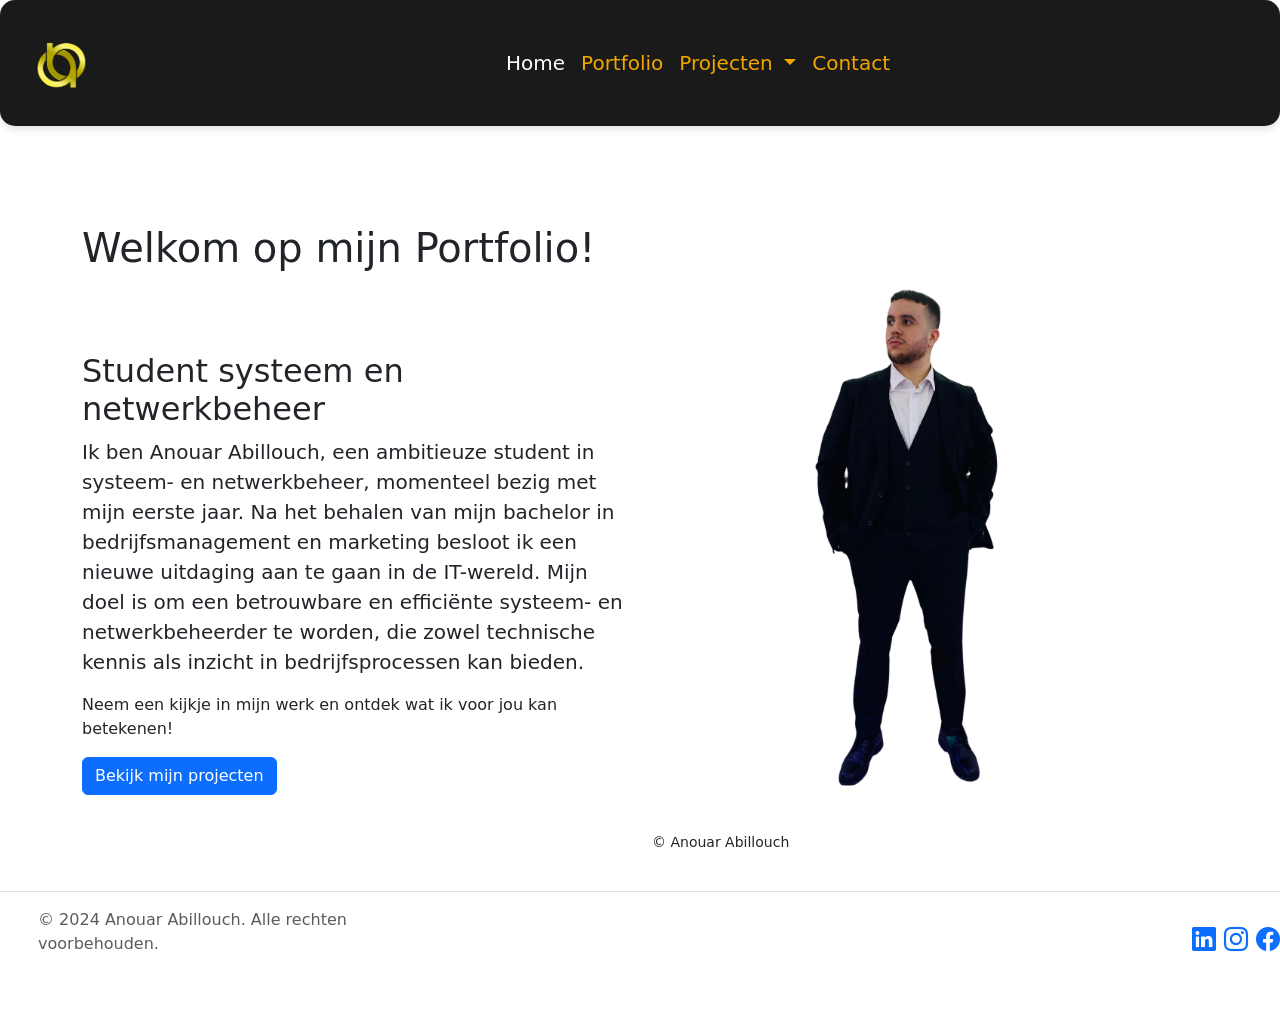
<file: index.html>
<!DOCTYPE html>
<html lang="nl-be">
  <head>
    <meta charset="UTF-8" />
    <meta name="viewport" content="width=device-width, initial-scale=1.0" />
    <title>Home</title>
    <link
      href="https://cdn.jsdelivr.net/npm/bootstrap@5.3.3/dist/css/bootstrap.min.css"
      rel="stylesheet"
    />
    <link
      href="https://fonts.googleapis.com/css2?family=Open+Sans:ital,wght@0,300..800&display=swap"
      rel="stylesheet"
    />
    <link
      rel="stylesheet"
      href="https://cdn.jsdelivr.net/npm/bootstrap-icons@1.11.3/font/bootstrap-icons.min.css"
    />
    <script src="https://cdn.jsdelivr.net/npm/bootstrap@5.3.3/dist/js/bootstrap.bundle.min.js"></script>
    <link rel="stylesheet" href="CSS/style.css" />
  </head>
  <body>
    <nav class="navbar navbar-expand-lg">
      <div class="container-fluid d-flex justify-content-center">
        <a class="navbar-brand" href="./index.html">
          <img
            src="Assets/Images/nieuwere logo.svg"
            alt="logo"
            width="100"
            height="100"
          />
        </a>
        <button
          class="navbar-toggler"
          type="button"
          data-bs-toggle="collapse"
          data-bs-target="#navbarSupportedContent"
          aria-controls="navbarSupportedContent"
          aria-expanded="false"
          aria-label="Toggle navigation"
        >
          <span class="navbar-toggler-icon"></span>
        </button>

        <div
          class="collapse navbar-collapse justify-content-center"
          id="navbarSupportedContent"
        >
          <ul class="navbar-nav mb-2 mb-lg-0">
            <li class="nav-item">
              <a class="nav-link active" aria-current="page" href="./index.html"
                >Home</a
              >
            </li>
            <li class="nav-item">
              <a class="nav-link" href="./Html/portfolio.html">Portfolio</a>
            </li>
            <li class="nav-item dropdown">
              <a
                class="nav-link dropdown-toggle"
                href="#"
                role="button"
                data-bs-toggle="dropdown"
                aria-expanded="false"
              >
                Projecten
              </a>
              <ul class="dropdown-menu">
                <li>
                  <a class="dropdown-item" href="./Html/projecten.html"
                    >Alle projecten</a
                  >
                </li>
                <li><hr class="dropdown-divider" /></li>
                <li>
                  <a class="dropdown-item" href="./Html/project/project1.html"
                    >Project 1</a
                  >
                </li>
                <li>
                  <a class="dropdown-item" href="./Html/project/project2.html"
                    >Project 2</a
                  >
                </li>
                <li><a class="dropdown-item" href="#">Project 3</a></li>
                <li><a class="dropdown-item" href="#">Project 4</a></li>
                <li><a class="dropdown-item" href="#">Project 5</a></li>
                <li><a class="dropdown-item" href="#">Project 6</a></li>
              </ul>
            </li>
            <li class="nav-item">
              <a class="nav-link" href="./Html/contact.html">Contact</a>
            </li>
          </ul>
        </div>
      </div>
    </nav>

    <header class="container my-2">
      <h1>Welkom op mijn Portfolio!</h1>
    </header>

    <main class="container">
      <section id="portfoliointro" class="row align-items-center">
        <article class="col-12 col-md-6">
          <h2>Student systeem en netwerkbeheer</h2>
          <p class="lead">
            Ik ben Anouar Abillouch, een ambitieuze student in systeem- en
            netwerkbeheer, momenteel bezig met mijn eerste jaar. Na het behalen
            van mijn bachelor in bedrijfsmanagement en marketing besloot ik een
            nieuwe uitdaging aan te gaan in de IT-wereld. Mijn doel is om een
            betrouwbare en efficiënte systeem- en netwerkbeheerder te worden,
            die zowel technische kennis als inzicht in bedrijfsprocessen kan
            bieden.
          </p>
          <p>
            Neem een kijkje in mijn werk en ontdek wat ik voor jou kan
            betekenen!
          </p>
          <a href="/Html/projecten.html" class="btn btn-primary"
            >Bekijk mijn projecten</a
          >
        </article>

        <article class="col-12 col-md-6">
          <figure>
            <img
              src="Assets/Images/anouar foto.svg"
              alt="Foto van Anouar Abillouch"
              class="img-fluid"
              title="Foto van Anouar Abillouch"
            />
            <figcaption class="h6 small mt-2">
              &copy; Anouar Abillouch
            </figcaption>
          </figure>
        </article>
      </section>
    </main>

    <footer
      class="d-flex flex-wrap justify-content-between align-items-center py-3 my-4 border-top footer-custom"
    >
      <div class="col-md-4 d-flex align-items-center">
        <a
          href="/"
          class="mb-3 me-2 mb-md-0 text-muted text-decoration-none lh-1"
        >
          <svg class="bi" width="30" height="24">
            <use href="#bootstrap"></use>
          </svg>
        </a>
        <span class="text-muted"
          ><p>© 2024 Anouar Abillouch. Alle rechten voorbehouden.</p></span
        >
      </div>

      <ul class="nav col-md-4 justify-content-end list-unstyled d-flex">
        <li class="list-inline-item">
          <a href="https://www.linkedin.com/feed/" target="_blank">
            <i class="bi bi-linkedin fs-4"></i>
          </a>
        </li>

        <li class="list-inline-item">
          <a href="https://www.instagram.com" target="_blank">
            <i class="bi bi-instagram fs-4"></i>
          </a>
        </li>

        <li class="list-inline-item">
          <a href="https://www.facebook.com" target="_blank">
            <i class="bi bi-facebook fs-4"></i>
          </a>
        </li>
      </ul>
    </footer>
  </body>
</html>
</file>
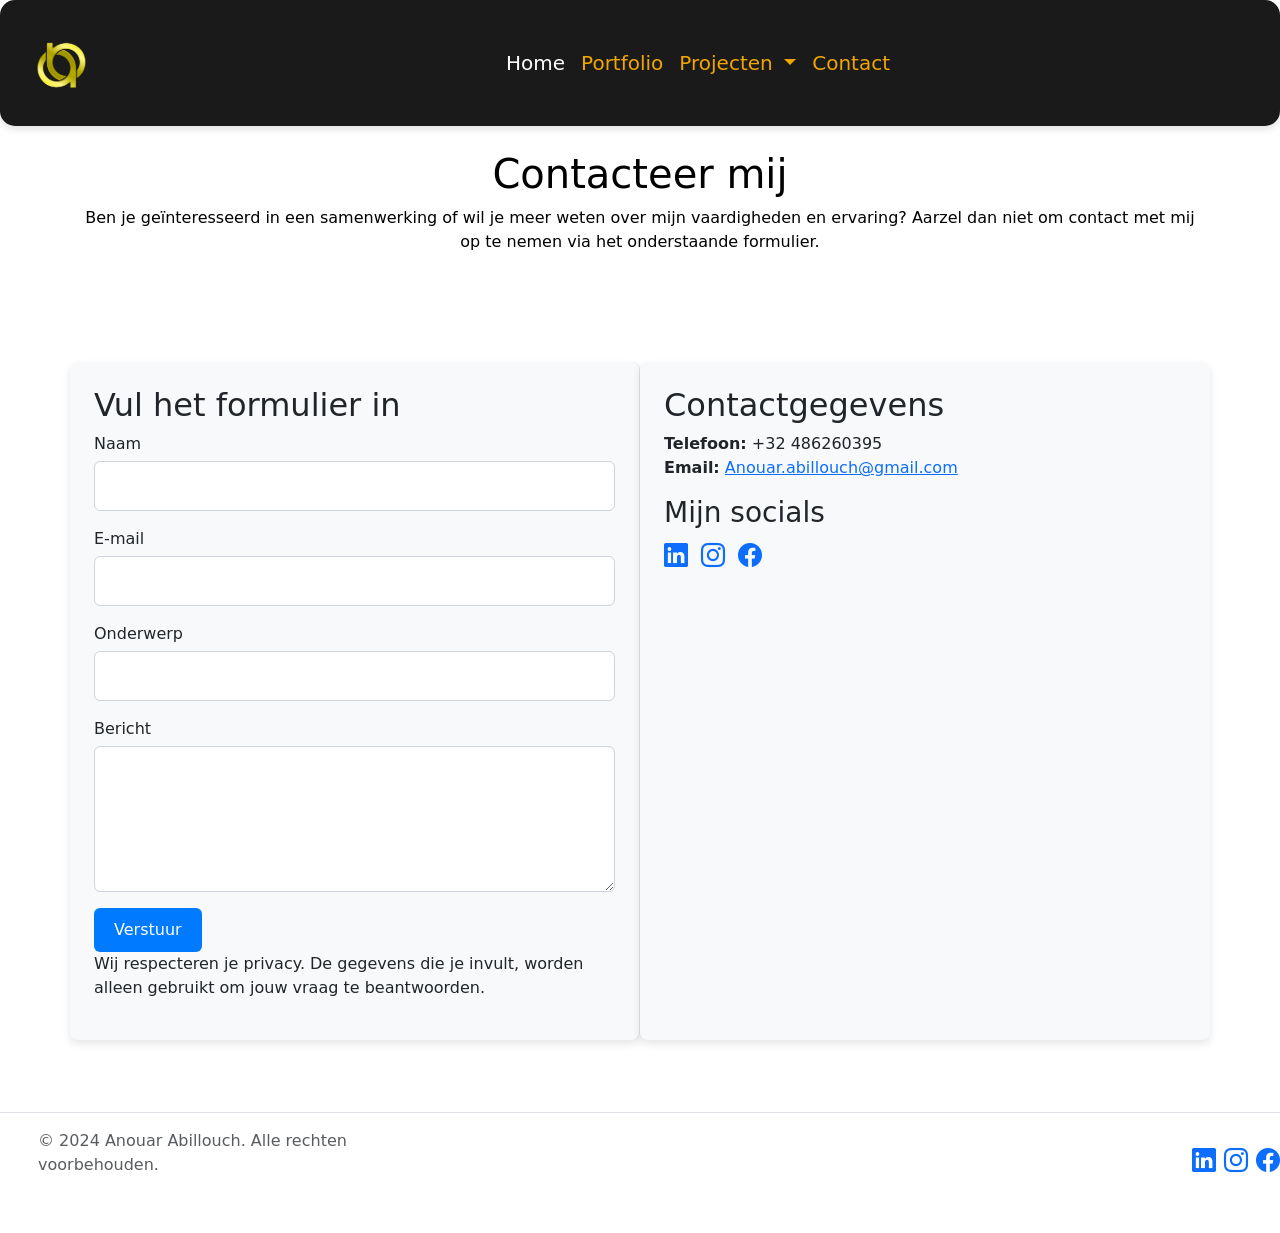
<file: contact.html>
<!DOCTYPE html>
<html lang="nl-be">
  <head>
    <meta charset="UTF-8" />
    <meta name="viewport" content="width=device-width, initial-scale=1.0" />
    <title>contact</title>
    <link
      href="https://cdn.jsdelivr.net/npm/bootstrap@5.3.3/dist/css/bootstrap.min.css"
      rel="stylesheet"
    />
    <link
      href="https://fonts.googleapis.com/css2?family=Open+Sans:ital,wght@0,300..800&display=swap"
      rel="stylesheet"
    />
    <link
      rel="stylesheet"
      href="https://cdn.jsdelivr.net/npm/bootstrap-icons@1.11.3/font/bootstrap-icons.min.css"
    />
    <script src="https://cdn.jsdelivr.net/npm/bootstrap@5.3.3/dist/js/bootstrap.bundle.min.js"></script>
    <link rel="stylesheet" href="/CSS/contact.css" />
  </head>
  <body>
    <nav class="navbar navbar-expand-lg">
      <div class="container-fluid d-flex justify-content-center">
        <a class="navbar-brand" href="/index.html">
          <img
            src="/Assets/Images/nieuwere logo.svg"
            alt="logo"
            width="100"
            height="100"
          />
        </a>
        <button
          class="navbar-toggler"
          type="button"
          data-bs-toggle="collapse"
          data-bs-target="#navbarSupportedContent"
          aria-controls="navbarSupportedContent"
          aria-expanded="false"
          aria-label="Toggle navigation"
        >
          <span class="navbar-toggler-icon"></span>
        </button>

        <div
          class="collapse navbar-collapse justify-content-center"
          id="navbarSupportedContent"
        >
          <ul class="navbar-nav mb-2 mb-lg-0">
            <li class="nav-item">
              <a class="nav-link active" aria-current="page" href="/index.html"
                >Home</a
              >
            </li>
            <li class="nav-item">
              <a class="nav-link" href="/Html/portfolio.html">Portfolio</a>
            </li>
            <li class="nav-item dropdown">
              <a
                class="nav-link dropdown-toggle"
                href="#"
                role="button"
                data-bs-toggle="dropdown"
                aria-expanded="false"
              >
                Projecten
              </a>
              <ul class="dropdown-menu">
                <li>
                  <a class="dropdown-item" href="/Html/projecten.html"
                    >Alle projecten</a
                  >
                </li>
                <li><hr class="dropdown-divider" /></li>
                <li>
                  <a class="dropdown-item" href="/Html/project/project1.html"
                    >Project 1</a
                  >
                </li>
                <li>
                  <a class="dropdown-item" href="/Html/project/project2.html"
                    >Project 2</a
                  >
                </li>
                <li><a class="dropdown-item" href="#">Project 3</a></li>
                <li><a class="dropdown-item" href="#">Project 4</a></li>
                <li><a class="dropdown-item" href="#">Project 5</a></li>
                <li><a class="dropdown-item" href="#">Project 6</a></li>
              </ul>
            </li>
            <li class="nav-item">
              <a class="nav-link" href="contact.html">Contact</a>
            </li>
          </ul>
        </div>
      </div>
    </nav>

    <!-- Header -->
    <header class="bg-white text-black py-4">
      <div class="container text-center">
        <h1>Contacteer mij</h1>
        <p>
          Ben je geïnteresseerd in een samenwerking of wil je meer weten over
          mijn vaardigheden en ervaring? Aarzel dan niet om contact met mij op
          te nemen via het onderstaande formulier.
        </p>
      </div>
    </header>

    <!-- Main content -->
    <main class="container py-5">
      <div class="row">
        <!-- Linkerkant: Invulformulier -->
        <div class="col-md-6 p-4 border-end">
          <h2>Vul het formulier in</h2>

          <form action="#" method="post">
            <div class="mb-3">
              <label for="name" class="form-label">Naam</label>
              <input
                type="text"
                class="form-control"
                id="name"
                name="name"
                required
              />
            </div>

            <div class="mb-3">
              <label for="email" class="form-label">E-mail</label>
              <input
                type="email"
                class="form-control"
                id="email"
                name="email"
                required
              />
            </div>

            <div class="mb-3">
              <label for="subject" class="form-label">Onderwerp</label>
              <input
                type="text"
                class="form-control"
                id="subject"
                name="subject"
                required
              />
            </div>

            <div class="mb-3">
              <label for="message" class="form-label">Bericht</label>
              <textarea
                class="form-control"
                id="message"
                name="message"
                rows="5"
                required
              ></textarea>
            </div>

            <button type="submit" class="btn btn-primary">Verstuur</button>
          </form>
          <p>
            Wij respecteren je privacy. De gegevens die je invult, worden alleen
            gebruikt om jouw vraag te beantwoorden.
          </p>
        </div>

        <aside class="col-md-6 p-4">
          <h2>Contactgegevens</h2>
          <p>
            <strong>Telefoon:</strong> +32 486260395<br />
            <strong>Email:</strong>
            <a href="mailto:jouwemail@voorbeeld.com"
              >Anouar.abillouch@gmail.com</a
            >
          </p>
          <h3>Mijn socials</h3>
          <ul class="list-inline">
            <li class="list-inline-item">
              <a href="https://www.linkedin.com/feed/" target="_blank">
                <i class="bi bi-linkedin fs-4"></i>
              </a>
            </li>

            <li class="list-inline-item">
              <a href="https://www.instagram.com" target="_blank">
                <i class="bi bi-instagram fs-4"></i>
              </a>
            </li>
            <li class="list-inline-item">
              <a href="https://www.facebook.com" target="_blank">
                <i class="bi bi-facebook fs-4"></i>
              </a>
            </li>
          </ul>
        </aside>
      </div>
    </main>

    <footer
      class="d-flex flex-wrap justify-content-between align-items-center py-3 my-4 border-top footer-custom"
    >
      <div class="col-md-4 d-flex align-items-center">
        <a
          href="/"
          class="mb-3 me-2 mb-md-0 text-muted text-decoration-none lh-1"
        >
          <svg class="bi" width="30" height="24">
            <!-- Corrected use of the Bootstrap icon -->
            <use href="#bootstrap"></use>
          </svg>
        </a>
        <span class="text-muted"
          ><p>© 2024 Anouar Abillouch. Alle rechten voorbehouden.</p></span
        >
      </div>

      <ul class="nav col-md-4 justify-content-end list-unstyled d-flex">
        <li class="list-inline-item">
          <a href="https://www.linkedin.com/feed/" target="_blank">
            <i class="bi bi-linkedin fs-4"></i>
          </a>
        </li>

        <li class="list-inline-item">
          <a href="https://www.instagram.com" target="_blank">
            <i class="bi bi-instagram fs-4"></i>
          </a>
        </li>

        <li class="list-inline-item">
          <a href="https://www.facebook.com" target="_blank">
            <i class="bi bi-facebook fs-4"></i>
          </a>
        </li>
      </ul>
    </footer>
  </body>
</html>
</file>
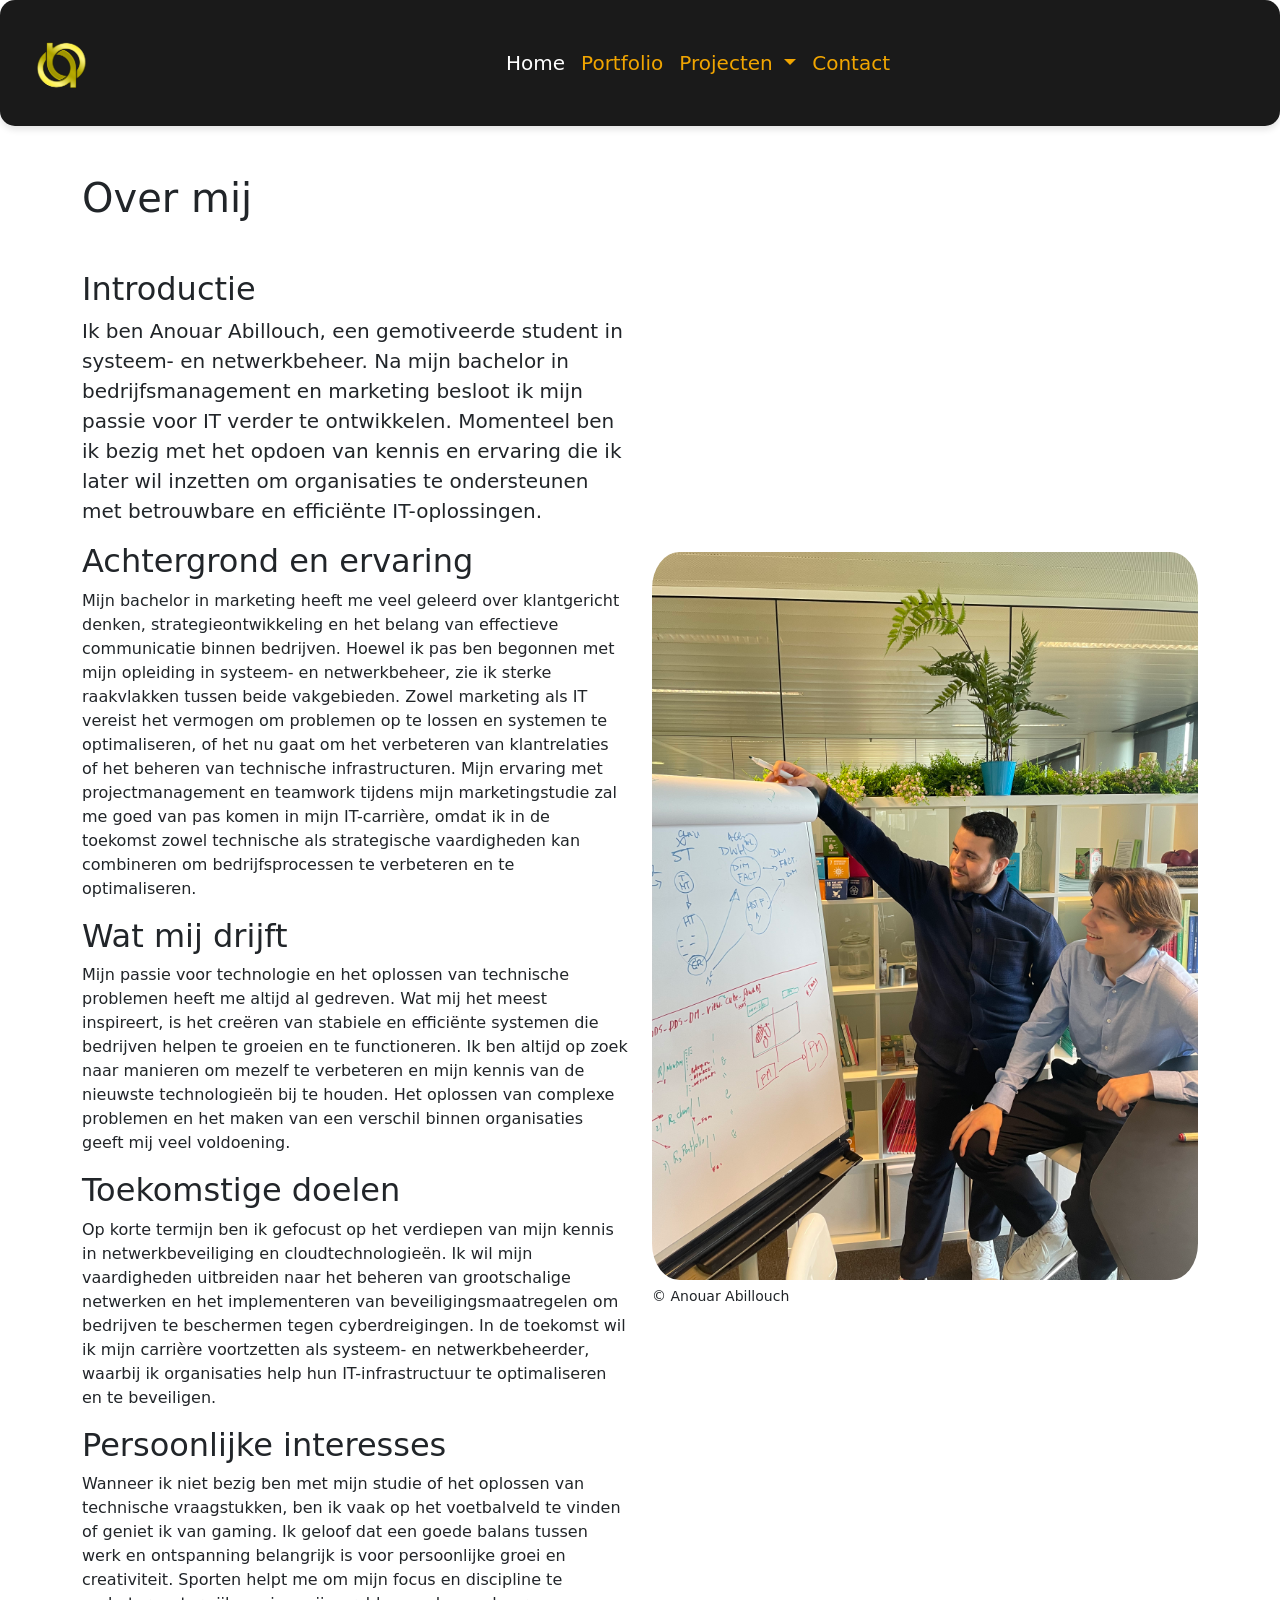
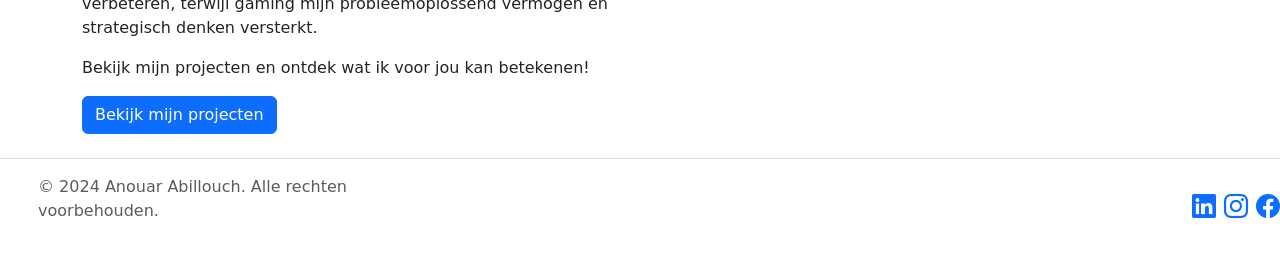
<file: portfolio.html>
<!DOCTYPE html>
<html lang="nl-be">
  <head>
    <meta charset="UTF-8" />
    <meta name="viewport" content="width=device-width, initial-scale=1.0" />
    <title>Portfolio</title>
    <link
      href="https://cdn.jsdelivr.net/npm/bootstrap@5.3.3/dist/css/bootstrap.min.css"
      rel="stylesheet"
    />
    <link
      href="https://fonts.googleapis.com/css2?family=Open+Sans:ital,wght@0,300..800&display=swap"
      rel="stylesheet"
    />
    <link
      rel="stylesheet"
      href="https://cdn.jsdelivr.net/npm/bootstrap-icons@1.11.3/font/bootstrap-icons.min.css"
    />
    <script src="https://cdn.jsdelivr.net/npm/bootstrap@5.3.3/dist/js/bootstrap.bundle.min.js"></script>
    <link rel="stylesheet" href="/CSS/portfolio.css" />
  </head>
  <body>
    <nav class="navbar navbar-expand-lg">
      <div class="container-fluid d-flex justify-content-center">
        <a class="navbar-brand" href="/index.html">
          <img
            src="/Assets/Images/nieuwere logo.svg"
            alt="logo"
            width="100"
            height="100"
          />
        </a>
        <button
          class="navbar-toggler"
          type="button"
          data-bs-toggle="collapse"
          data-bs-target="#navbarSupportedContent"
          aria-controls="navbarSupportedContent"
          aria-expanded="false"
          aria-label="Toggle navigation"
        >
          <span class="navbar-toggler-icon"></span>
        </button>

        <div
          class="collapse navbar-collapse justify-content-center"
          id="navbarSupportedContent"
        >
          <ul class="navbar-nav mb-2 mb-lg-0">
            <li class="nav-item">
              <a class="nav-link active" aria-current="page" href="/index.html"
                >Home</a
              >
            </li>
            <li class="nav-item">
              <a class="nav-link" href="/Html/portfolio.html">Portfolio</a>
            </li>
            <li class="nav-item dropdown">
              <a
                class="nav-link dropdown-toggle"
                href="#"
                role="button"
                data-bs-toggle="dropdown"
                aria-expanded="false"
              >
                Projecten
              </a>
              <ul class="dropdown-menu">
                <li>
                  <a class="dropdown-item" href="/Html/projecten.html"
                    >Alle projecten</a
                  >
                </li>
                <li><hr class="dropdown-divider" /></li>
                <li>
                  <a class="dropdown-item" href="/Html/project/project1.html"
                    >Project 1</a
                  >
                </li>
                <li>
                  <a class="dropdown-item" href="/Html/project/project2.html"
                    >Project 2</a
                  >
                </li>
                <li><a class="dropdown-item" href="#">Project 3</a></li>
                <li><a class="dropdown-item" href="#">Project 4</a></li>
                <li><a class="dropdown-item" href="#">Project 5</a></li>
                <li><a class="dropdown-item" href="#">Project 6</a></li>
              </ul>
            </li>
            <li class="nav-item">
              <a class="nav-link" href="contact.html">Contact</a>
            </li>
          </ul>
        </div>
      </div>
    </nav>

    <header class="container my-5">
      <h1>Over mij</h1>
    </header>

    <main class="container">
      <section id="overmij" class="row align-items-center">
        <article class="col-12 col-md-6">
          <section>
            <h2>Introductie</h2>
            <p class="lead">
              Ik ben Anouar Abillouch, een gemotiveerde student in systeem- en
              netwerkbeheer. Na mijn bachelor in bedrijfsmanagement en marketing
              besloot ik mijn passie voor IT verder te ontwikkelen. Momenteel
              ben ik bezig met het opdoen van kennis en ervaring die ik later
              wil inzetten om organisaties te ondersteunen met betrouwbare en
              efficiënte IT-oplossingen.
            </p>
          </section>

          <section>
            <h2>Achtergrond en ervaring</h2>
            <p>
              Mijn bachelor in marketing heeft me veel geleerd over klantgericht
              denken, strategieontwikkeling en het belang van effectieve
              communicatie binnen bedrijven. Hoewel ik pas ben begonnen met mijn
              opleiding in systeem- en netwerkbeheer, zie ik sterke raakvlakken
              tussen beide vakgebieden. Zowel marketing als IT vereist het
              vermogen om problemen op te lossen en systemen te optimaliseren,
              of het nu gaat om het verbeteren van klantrelaties of het beheren
              van technische infrastructuren. Mijn ervaring met
              projectmanagement en teamwork tijdens mijn marketingstudie zal me
              goed van pas komen in mijn IT-carrière, omdat ik in de toekomst
              zowel technische als strategische vaardigheden kan combineren om
              bedrijfsprocessen te verbeteren en te optimaliseren.
            </p>
          </section>

          <section>
            <h2>Wat mij drijft</h2>
            <p>
              Mijn passie voor technologie en het oplossen van technische
              problemen heeft me altijd al gedreven. Wat mij het meest
              inspireert, is het creëren van stabiele en efficiënte systemen die
              bedrijven helpen te groeien en te functioneren. Ik ben altijd op
              zoek naar manieren om mezelf te verbeteren en mijn kennis van de
              nieuwste technologieën bij te houden. Het oplossen van complexe
              problemen en het maken van een verschil binnen organisaties geeft
              mij veel voldoening.
            </p>
          </section>

          <section>
            <h2>Toekomstige doelen</h2>
            <p>
              Op korte termijn ben ik gefocust op het verdiepen van mijn kennis
              in netwerkbeveiliging en cloudtechnologieën. Ik wil mijn
              vaardigheden uitbreiden naar het beheren van grootschalige
              netwerken en het implementeren van beveiligingsmaatregelen om
              bedrijven te beschermen tegen cyberdreigingen. In de toekomst wil
              ik mijn carrière voortzetten als systeem- en netwerkbeheerder,
              waarbij ik organisaties help hun IT-infrastructuur te
              optimaliseren en te beveiligen.
            </p>
          </section>

          <section>
            <h2>Persoonlijke interesses</h2>
            <p>
              Wanneer ik niet bezig ben met mijn studie of het oplossen van
              technische vraagstukken, ben ik vaak op het voetbalveld te vinden
              of geniet ik van gaming. Ik geloof dat een goede balans tussen
              werk en ontspanning belangrijk is voor persoonlijke groei en
              creativiteit. Sporten helpt me om mijn focus en discipline te
              verbeteren, terwijl gaming mijn probleemoplossend vermogen en
              strategisch denken versterkt.
            </p>
            <p>
              Bekijk mijn projecten en ontdek wat ik voor jou kan betekenen!
            </p>
          </section>
        </article>

        <article class="col-12 col-md-6">
          <figure>
            <img
              src="/Assets/Images/anouar2.jpg"
              alt="Afbeelding van Anouar Abillouch"
              class="img-fluid rounded-square"
            />
            <figcaption class="h6 small mt-2">
              &copy; Anouar Abillouch
            </figcaption>
          </figure>
        </article>
      </section>
      <a href="/Html/projecten.html" class="btn btn-primary"
        >Bekijk mijn projecten</a
      >
    </main>

    <footer
      class="d-flex flex-wrap justify-content-between align-items-center py-3 my-4 border-top footer-custom"
    >
      <div class="col-md-4 d-flex align-items-center">
        <a
          href="/"
          class="mb-3 me-2 mb-md-0 text-muted text-decoration-none lh-1"
        >
          <svg class="bi" width="30" height="24">
            <use href="#bootstrap"></use>
          </svg>
        </a>
        <span class="text-muted"
          ><p>© 2024 Anouar Abillouch. Alle rechten voorbehouden.</p></span
        >
      </div>

      <ul class="nav col-md-4 justify-content-end list-unstyled d-flex">
        <li class="list-inline-item">
          <a href="https://www.linkedin.com/feed/" target="_blank">
            <i class="bi bi-linkedin fs-4"></i>
          </a>
        </li>

        <li class="list-inline-item">
          <a href="https://www.instagram.com" target="_blank">
            <i class="bi bi-instagram fs-4"></i>
          </a>
        </li>

        <li class="list-inline-item">
          <a href="https://www.facebook.com" target="_blank">
            <i class="bi bi-facebook fs-4"></i>
          </a>
        </li>
      </ul>
    </footer>
  </body>
</html>
</file>
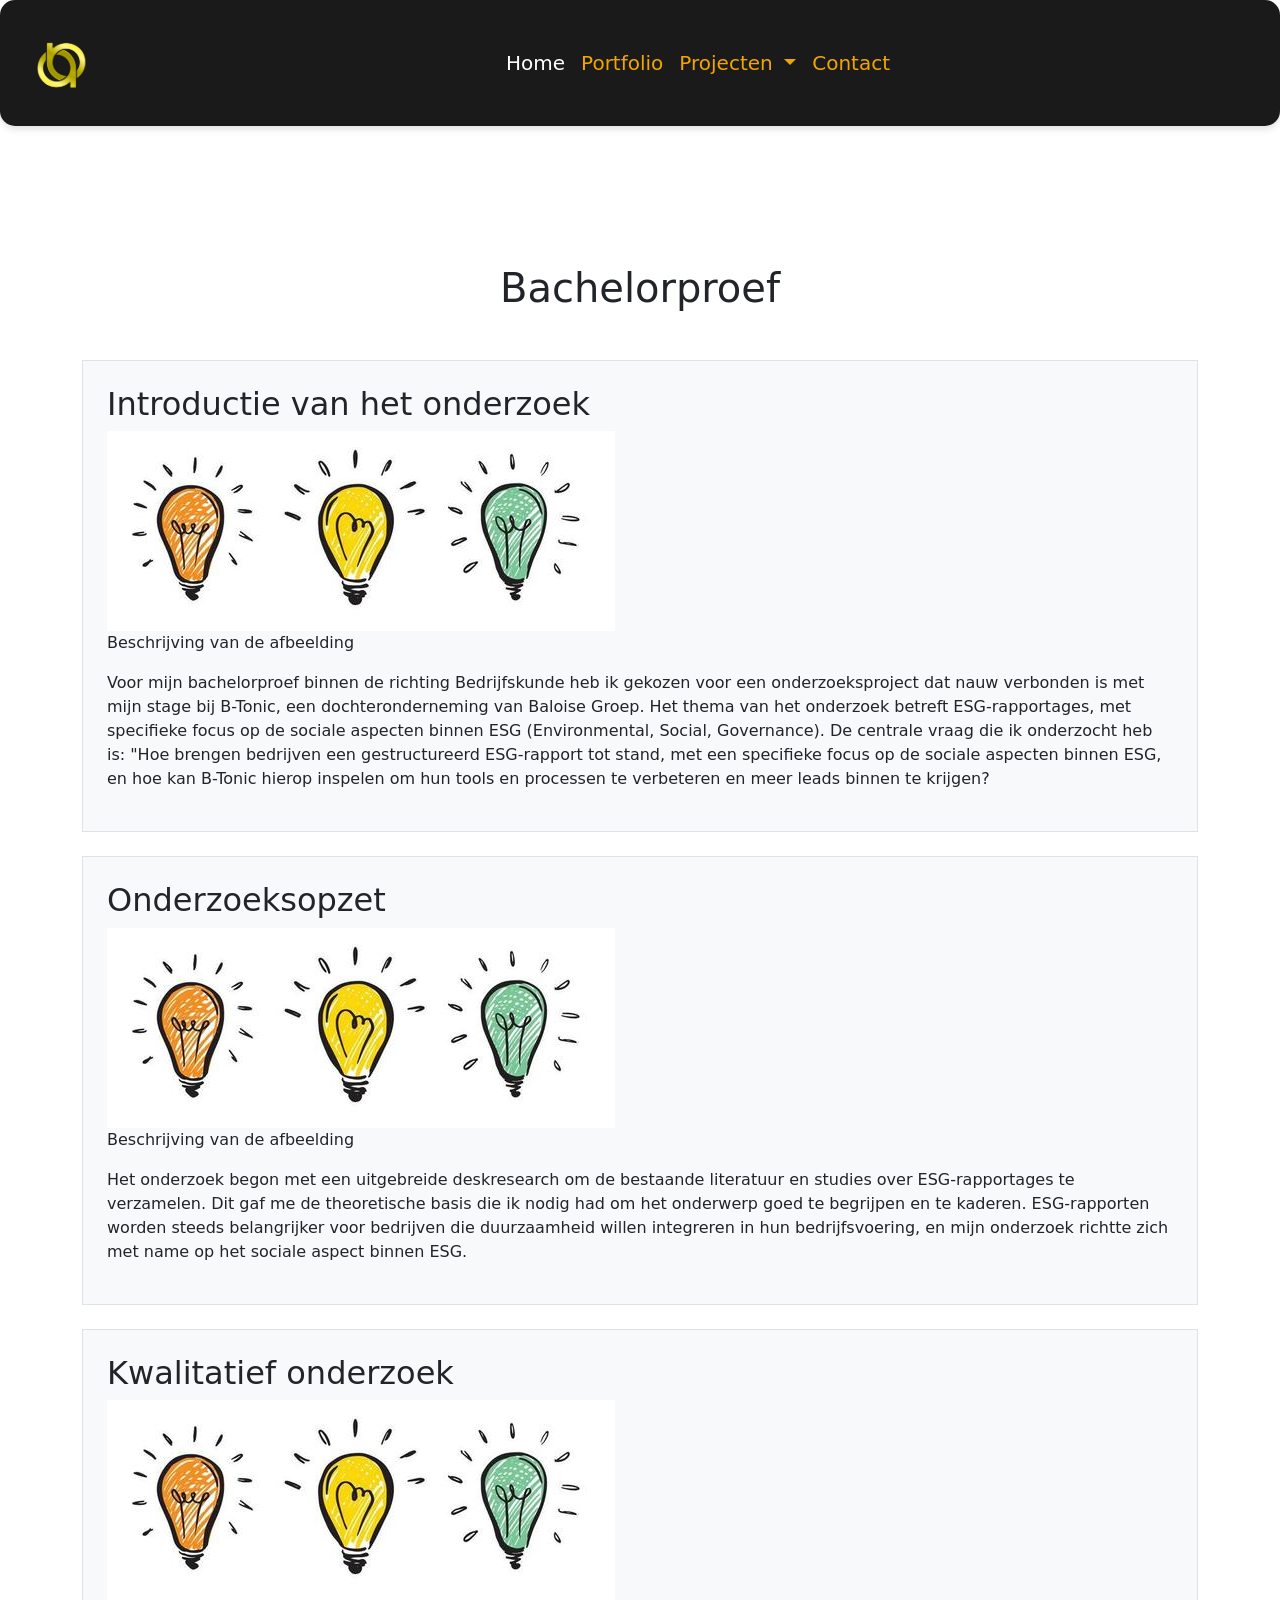
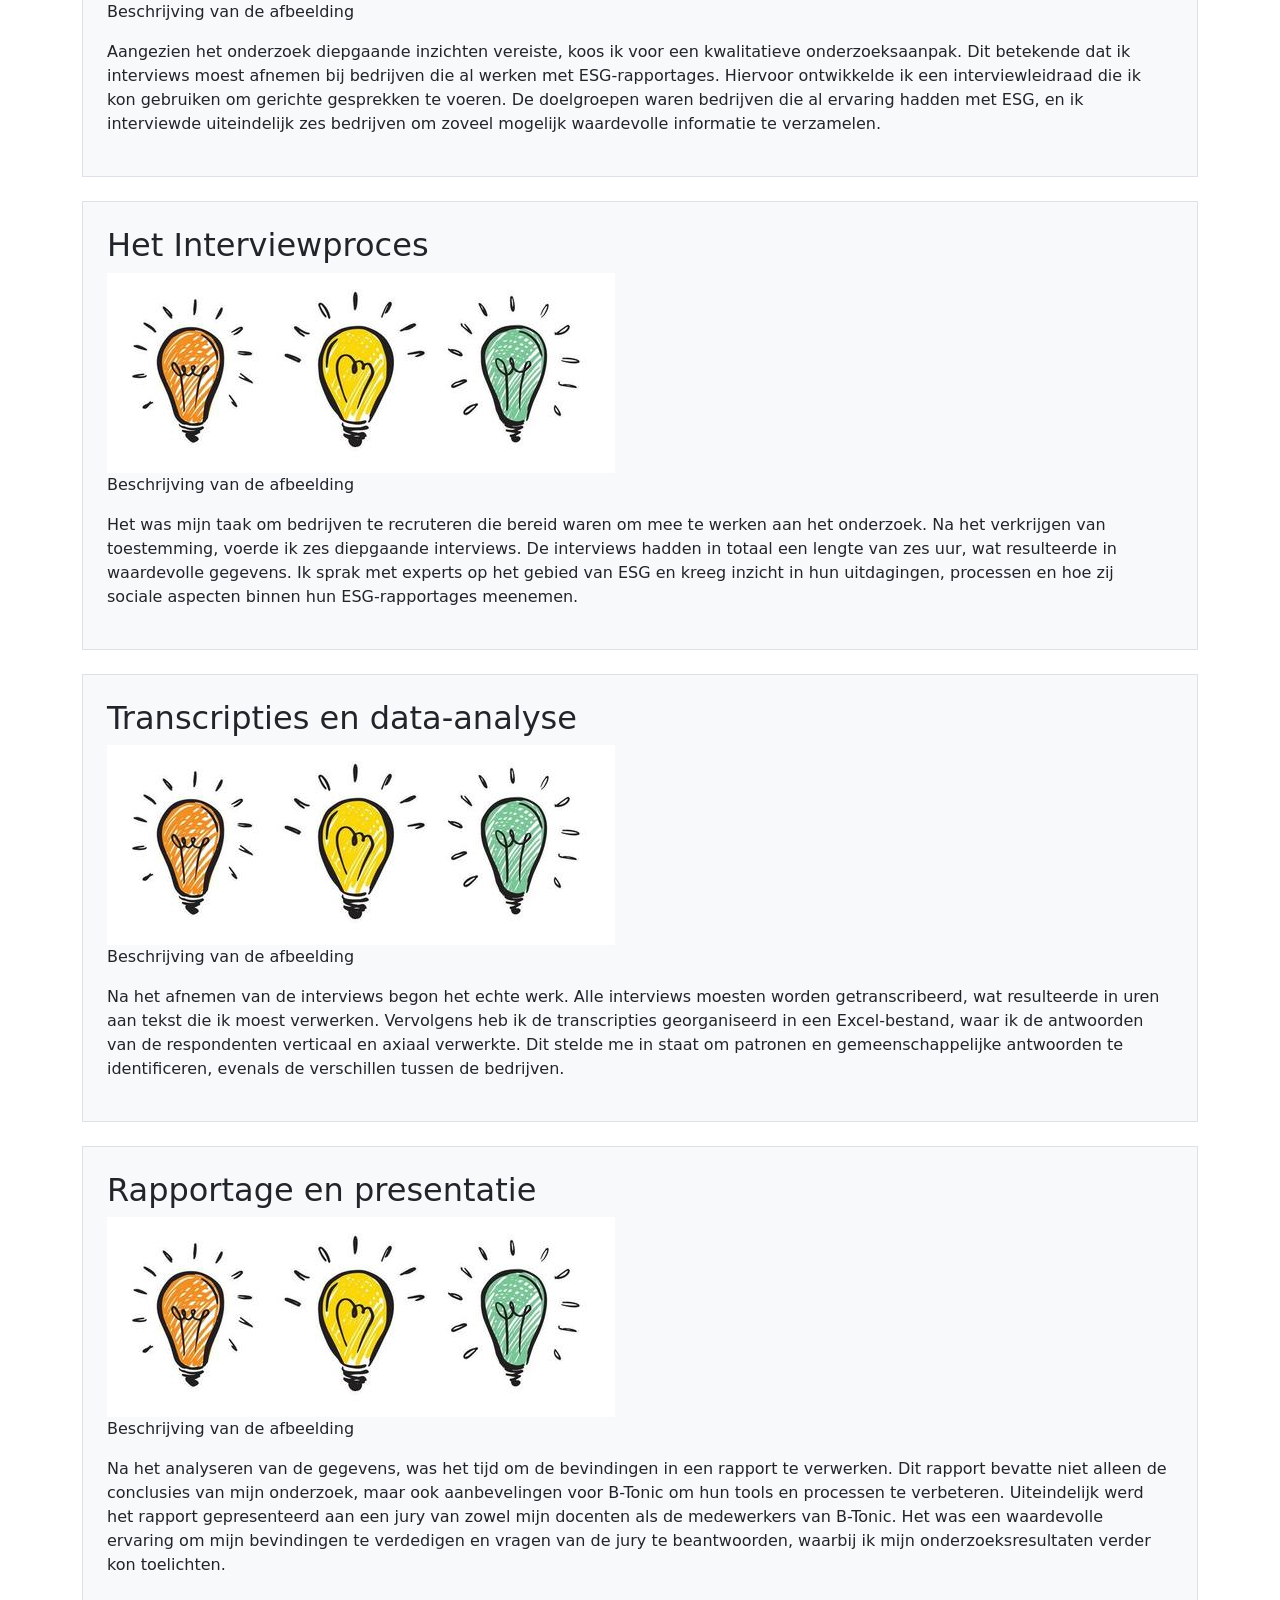
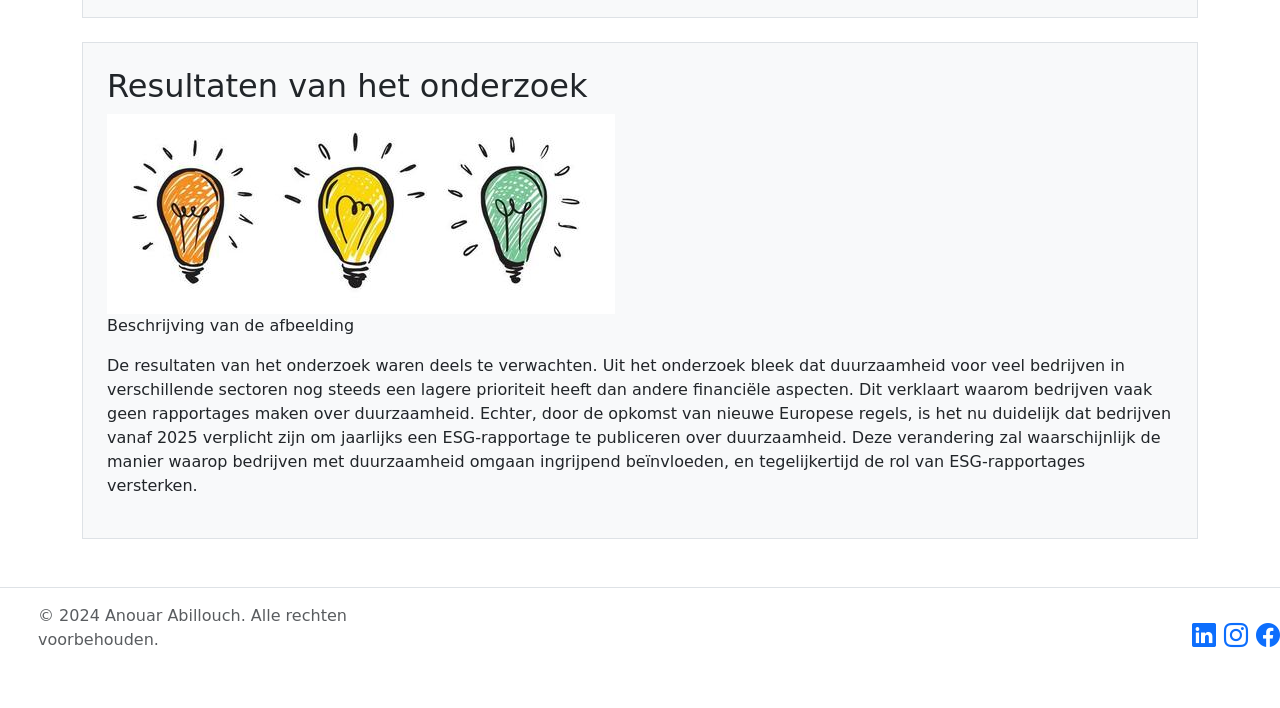
<file: project1.html>
<!DOCTYPE html>
<html lang="nl-be">
  <head>
    <meta charset="UTF-8" />
    <meta name="viewport" content="width=device-width, initial-scale=1.0" />
    <title>Portfolio website</title>
    <link
      href="https://cdn.jsdelivr.net/npm/bootstrap@5.3.3/dist/css/bootstrap.min.css"
      rel="stylesheet"
    />
    <link
      href="https://fonts.googleapis.com/css2?family=Open+Sans:ital,wght@0,300..800&display=swap"
      rel="stylesheet"
    />
    <link
      rel="stylesheet"
      href="https://cdn.jsdelivr.net/npm/bootstrap-icons@1.11.3/font/bootstrap-icons.min.css"
    />
    <script src="https://cdn.jsdelivr.net/npm/bootstrap@5.3.3/dist/js/bootstrap.bundle.min.js"></script>
    <link rel="stylesheet" href="/CSS/project-css/project1.css" />
  </head>
  <body>
    <nav class="navbar navbar-expand-lg">
      <div class="container-fluid d-flex justify-content-center">
        <a class="navbar-brand" href="/index.html">
          <img
            src="/Assets/Images/nieuwere logo.svg"
            alt="logo"
            width="100"
            height="100"
          />
        </a>
        <button
          class="navbar-toggler"
          type="button"
          data-bs-toggle="collapse"
          data-bs-target="#navbarSupportedContent"
          aria-controls="navbarSupportedContent"
          aria-expanded="false"
          aria-label="Toggle navigation"
        >
          <span class="navbar-toggler-icon"></span>
        </button>

        <div
          class="collapse navbar-collapse justify-content-center"
          id="navbarSupportedContent"
        >
          <ul class="navbar-nav mb-2 mb-lg-0">
            <li class="nav-item">
              <a class="nav-link active" aria-current="page" href="/index.html"
                >Home</a
              >
            </li>
            <li class="nav-item">
              <a class="nav-link" href="/Html/portfolio.html">Portfolio</a>
            </li>
            <li class="nav-item dropdown">
              <a
                class="nav-link dropdown-toggle"
                href="#"
                role="button"
                data-bs-toggle="dropdown"
                aria-expanded="false"
              >
                Projecten
              </a>
              <ul class="dropdown-menu">
                <li>
                  <a class="dropdown-item" href="/Html/projecten.html"
                    >Alle projecten</a
                  >
                </li>
                <li><hr class="dropdown-divider" /></li>
                <li>
                  <a class="dropdown-item" href="/Html/project/project1.html"
                    >Project 1</a
                  >
                </li>
                <li>
                  <a class="dropdown-item" href="/Html/project/project2.html"
                    >Project 2</a
                  >
                </li>
                <li><a class="dropdown-item" href="#">Project 3</a></li>
                <li><a class="dropdown-item" href="#">Project 4</a></li>
                <li><a class="dropdown-item" href="#">Project 5</a></li>
                <li><a class="dropdown-item" href="#">Project 6</a></li>
              </ul>
            </li>
            <li class="nav-item">
              <a class="nav-link" href="/Html/contact.html">Contact</a>
            </li>
          </ul>
        </div>
      </div>
    </nav>

    <header class="container my-5 text-center">
      <h1>Bachelorproef</h1>
    </header>

    <main class="container my-5">
      <section class="row mb-4">
        <article class="col-md-12">
          <section class="p-4 border bg-light">
            <h2>Introductie van het onderzoek</h2>

          
            <figure class="mb-3">
              <img
                src="/Assets/Images/afbeelding idee2.jpg"
                alt="Beschrijving van de afbeelding"
                class="img-fluid"
              />
              <figcaption>Beschrijving van de afbeelding</figcaption>
            </figure>

            <p>
              Voor mijn bachelorproef binnen de richting Bedrijfskunde heb ik
              gekozen voor een onderzoeksproject dat nauw verbonden is met mijn
              stage bij B-Tonic, een dochteronderneming van Baloise Groep. Het
              thema van het onderzoek betreft ESG-rapportages, met specifieke
              focus op de sociale aspecten binnen ESG (Environmental, Social,
              Governance). De centrale vraag die ik onderzocht heb is: "Hoe
              brengen bedrijven een gestructureerd ESG-rapport tot stand, met
              een specifieke focus op de sociale aspecten binnen ESG, en hoe kan
              B-Tonic hierop inspelen om hun tools en processen te verbeteren en
              meer leads binnen te krijgen?
            </p>
          </section>
        </article>
      </section>

      <section class="row mb-4">
        <article class="col-md-12">
          <section class="p-4 border bg-light">
            <h2>Onderzoeksopzet</h2>

           
            <figure class="mb-3">
              <img
                src="/Assets/Images/afbeelding idee2.jpg"
                alt="Beschrijving van de afbeelding"
                class="img-fluid"
              />
              <figcaption>Beschrijving van de afbeelding</figcaption>
            </figure>

            <p>
              Het onderzoek begon met een uitgebreide deskresearch om de
              bestaande literatuur en studies over ESG-rapportages te
              verzamelen. Dit gaf me de theoretische basis die ik nodig had om
              het onderwerp goed te begrijpen en te kaderen. ESG-rapporten
              worden steeds belangrijker voor bedrijven die duurzaamheid willen
              integreren in hun bedrijfsvoering, en mijn onderzoek richtte zich
              met name op het sociale aspect binnen ESG.
            </p>
          </section>
        </article>
      </section>

      <section class="row mb-4">
        <article class="col-md-12">
          <section class="p-4 border bg-light">
            <h2>Kwalitatief onderzoek</h2>

            <figure class="mb-3">
              <img
                src="/Assets/Images/afbeelding idee2.jpg"
                alt="Beschrijving van de afbeelding"
                class="img-fluid"
              />
              <figcaption>Beschrijving van de afbeelding</figcaption>
            </figure>

            <p>
              Aangezien het onderzoek diepgaande inzichten vereiste, koos ik
              voor een kwalitatieve onderzoeksaanpak. Dit betekende dat ik
              interviews moest afnemen bij bedrijven die al werken met
              ESG-rapportages. Hiervoor ontwikkelde ik een interviewleidraad die
              ik kon gebruiken om gerichte gesprekken te voeren. De doelgroepen
              waren bedrijven die al ervaring hadden met ESG, en ik interviewde
              uiteindelijk zes bedrijven om zoveel mogelijk waardevolle
              informatie te verzamelen.
            </p>
          </section>
        </article>
      </section>

      <section class="row mb-4">
        <article class="col-md-12">
          <section class="p-4 border bg-light">
            <h2>Het Interviewproces</h2>

            <figure class="mb-3">
              <img
                src="/Assets/Images/afbeelding idee2.jpg"
                alt="Beschrijving van de afbeelding"
                class="img-fluid"
              />
              <figcaption>Beschrijving van de afbeelding</figcaption>
            </figure>

            <p>
              Het was mijn taak om bedrijven te recruteren die bereid waren om
              mee te werken aan het onderzoek. Na het verkrijgen van
              toestemming, voerde ik zes diepgaande interviews. De interviews
              hadden in totaal een lengte van zes uur, wat resulteerde in
              waardevolle gegevens. Ik sprak met experts op het gebied van ESG
              en kreeg inzicht in hun uitdagingen, processen en hoe zij sociale
              aspecten binnen hun ESG-rapportages meenemen.
            </p>
          </section>
        </article>
      </section>

      <section class="row mb-4">
        <article class="col-md-12">
          <section class="p-4 border bg-light">
            <h2>Transcripties en data-analyse</h2>

            <figure class="mb-3">
              <img
                src="/Assets/Images/afbeelding idee2.jpg"
                alt="Beschrijving van de afbeelding"
                class="img-fluid"
              />
              <figcaption>Beschrijving van de afbeelding</figcaption>
            </figure>

            <p>
              Na het afnemen van de interviews begon het echte werk. Alle
              interviews moesten worden getranscribeerd, wat resulteerde in uren
              aan tekst die ik moest verwerken. Vervolgens heb ik de
              transcripties georganiseerd in een Excel-bestand, waar ik de
              antwoorden van de respondenten verticaal en axiaal verwerkte. Dit
              stelde me in staat om patronen en gemeenschappelijke antwoorden te
              identificeren, evenals de verschillen tussen de bedrijven.
            </p>
          </section>
        </article>
      </section>

      <section class="row mb-4">
        <article class="col-md-12">
          <section class="p-4 border bg-light">
            <h2>Rapportage en presentatie</h2>

            <figure class="mb-3">
              <img
                src="/Assets/Images/afbeelding idee2.jpg"
                alt="Beschrijving van de afbeelding"
                class="img-fluid"
              />
              <figcaption>Beschrijving van de afbeelding</figcaption>
            </figure>

            <p>
              Na het analyseren van de gegevens, was het tijd om de bevindingen
              in een rapport te verwerken. Dit rapport bevatte niet alleen de
              conclusies van mijn onderzoek, maar ook aanbevelingen voor B-Tonic
              om hun tools en processen te verbeteren. Uiteindelijk werd het
              rapport gepresenteerd aan een jury van zowel mijn docenten als de
              medewerkers van B-Tonic. Het was een waardevolle ervaring om mijn
              bevindingen te verdedigen en vragen van de jury te beantwoorden,
              waarbij ik mijn onderzoeksresultaten verder kon toelichten.
            </p>
          </section>
        </article>
      </section>

      <section class="row mb-4">
        <article class="col-md-12">
          <section class="p-4 border bg-light">
            <h2>Resultaten van het onderzoek</h2>

            <figure class="mb-3">
              <img
                src="/Assets/Images/afbeelding idee2.jpg"
                alt="Beschrijving van de afbeelding"
                class="img-fluid"
              />
              <figcaption>Beschrijving van de afbeelding</figcaption>
            </figure>

            <p>
              De resultaten van het onderzoek waren deels te verwachten. Uit het
              onderzoek bleek dat duurzaamheid voor veel bedrijven in
              verschillende sectoren nog steeds een lagere prioriteit heeft dan
              andere financiële aspecten. Dit verklaart waarom bedrijven vaak
              geen rapportages maken over duurzaamheid. Echter, door de opkomst
              van nieuwe Europese regels, is het nu duidelijk dat bedrijven
              vanaf 2025 verplicht zijn om jaarlijks een ESG-rapportage te
              publiceren over duurzaamheid. Deze verandering zal waarschijnlijk
              de manier waarop bedrijven met duurzaamheid omgaan ingrijpend
              beïnvloeden, en tegelijkertijd de rol van ESG-rapportages
              versterken.
            </p>
          </section>
        </article>
      </section>
    </main>

    <footer
      class="d-flex flex-wrap justify-content-between align-items-center py-3 my-4 border-top footer-custom"
    >
      <div class="col-md-4 d-flex align-items-center">
        <a
          href="/"
          class="mb-3 me-2 mb-md-0 text-muted text-decoration-none lh-1"
        >
          <svg class="bi" width="30" height="24">
            <!-- Corrected use of the Bootstrap icon -->
            <use href="#bootstrap"></use>
          </svg>
        </a>
        <span class="text-muted"
          ><p>© 2024 Anouar Abillouch. Alle rechten voorbehouden.</p></span
        >
      </div>

      <ul class="nav col-md-4 justify-content-end list-unstyled d-flex">
        <li class="list-inline-item">
          <a href="https://www.linkedin.com/feed/" target="_blank">
            <i class="bi bi-linkedin fs-4"></i>
          </a>
        </li>

        <li class="list-inline-item">
          <a href="https://www.instagram.com" target="_blank">
            <i class="bi bi-instagram fs-4"></i>
          </a>
        </li>

        <li class="list-inline-item">
          <a href="https://www.facebook.com" target="_blank">
            <i class="bi bi-facebook fs-4"></i>
          </a>
        </li>
      </ul>
    </footer>
  </body>
</html>
</file>
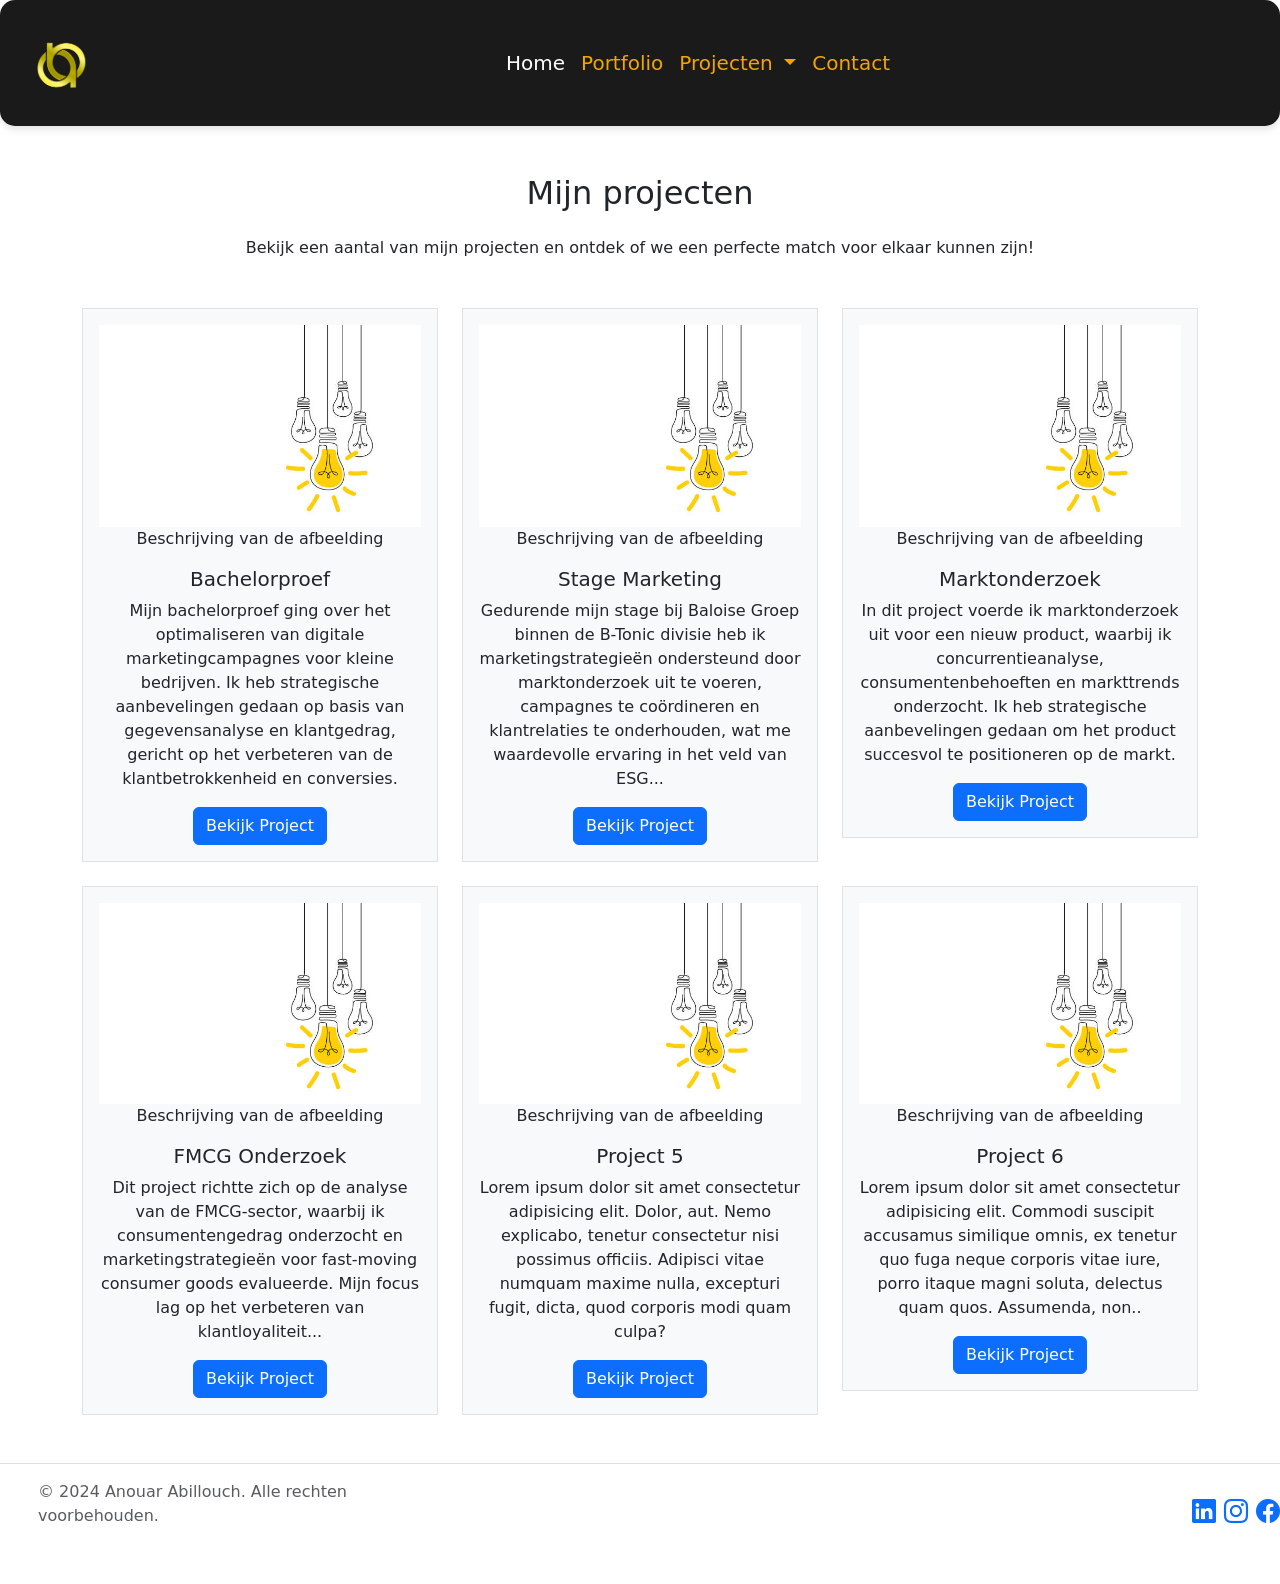
<file: projecten.html>
<!DOCTYPE html>
<html lang="nl-be">
  <head>
    <meta charset="UTF-8" />
    <meta name="viewport" content="width=device-width, initial-scale=1.0" />
    <title>project</title>
    <link
      href="https://cdn.jsdelivr.net/npm/bootstrap@5.3.3/dist/css/bootstrap.min.css"
      rel="stylesheet"
    />
    <link
      href="https://fonts.googleapis.com/css2?family=Open+Sans:ital,wght@0,300..800&display=swap"
      rel="stylesheet"
    />
    <link
      rel="stylesheet"
      href="https://cdn.jsdelivr.net/npm/bootstrap-icons@1.11.3/font/bootstrap-icons.min.css"
    />
    <script src="https://cdn.jsdelivr.net/npm/bootstrap@5.3.3/dist/js/bootstrap.bundle.min.js"></script>
    <link rel="stylesheet" href="/CSS/project.css" />
  </head>
  <body>
    <nav class="navbar navbar-expand-lg">
      <div class="container-fluid d-flex justify-content-center">
        <a class="navbar-brand" href="./index.html">
          <img
            src="/Assets/Images/nieuwere logo.svg"
            alt="logo"
            width="100"
            height="100"
          />
        </a>
        <button
          class="navbar-toggler"
          type="button"
          data-bs-toggle="collapse"
          data-bs-target="#navbarSupportedContent"
          aria-controls="navbarSupportedContent"
          aria-expanded="false"
          aria-label="Toggle navigation"
        >
          <span class="navbar-toggler-icon"></span>
        </button>

        <div
          class="collapse navbar-collapse justify-content-center"
          id="navbarSupportedContent"
        >
          <ul class="navbar-nav mb-2 mb-lg-0">
            <li class="nav-item">
              <a class="nav-link active" aria-current="page" href="/index.html"
                >Home</a
              >
            </li>
            <li class="nav-item">
              <a class="nav-link" href="/Html/portfolio.html">Portfolio</a>
            </li>
            <li class="nav-item dropdown">
              <a
                class="nav-link dropdown-toggle"
                href="#"
                role="button"
                data-bs-toggle="dropdown"
                aria-expanded="false"
              >
                Projecten
              </a>
              <ul class="dropdown-menu">
                <li>
                  <a class="dropdown-item" href="/Html/projecten.html"
                    >Alle projecten</a
                  >
                </li>
                <li><hr class="dropdown-divider" /></li>
                <li>
                  <a class="dropdown-item" href="/Html/project/project1.html"
                    >Project 1</a
                  >
                </li>
                <li>
                  <a class="dropdown-item" href="/Html/project/project2.html"
                    >Project 2</a
                  >
                </li>
                <li><a class="dropdown-item" href="#">Project 3</a></li>
                <li><a class="dropdown-item" href="#">Project 4</a></li>
                <li><a class="dropdown-item" href="#">Project 5</a></li>
                <li><a class="dropdown-item" href="#">Project 6</a></li>
              </ul>
            </li>
            <li class="nav-item">
              <a class="nav-link" href="/Html/contact.html">Contact</a>
            </li>
          </ul>
        </div>
      </div>
    </nav>

    <header>
      <div class="container text-center my-5">
        <h2 class="text-center mb-4">Mijn projecten</h2>
        <p>
          Bekijk een aantal van mijn projecten en ontdek of we een perfecte
          match voor elkaar kunnen zijn!
        </p>
      </div>
    </header>

    <main>
      <section class="container my-5">
        <section class="row g-4">
          <section class="col-md-4">
            <section class="p-3 border bg-light text-center">
              <figure class="mb-3">
                <img src="/Assets/Images/ideee.jpg" alt="Beschrijving van de afbeelding" class="img-fluid" />
                <figcaption>Beschrijving van de afbeelding</figcaption>
              </figure>

              <h5>Bachelorproef</h5>

              <p>
                Mijn bachelorproef ging over het optimaliseren van digitale
                marketingcampagnes voor kleine bedrijven. Ik heb strategische
                aanbevelingen gedaan op basis van gegevensanalyse en
                klantgedrag, gericht op het verbeteren van de klantbetrokkenheid
                en conversies.
              </p>

              <a href="/Html/project/project1.html" class="btn btn-primary"
                >Bekijk Project</a
              >
            </section>
          </section>

          <section class="col-md-4">
            <section class="p-3 border bg-light text-center">
              <figure class="mb-3">
                <img src="/Assets/Images/ideee.jpg" alt="Beschrijving van de afbeelding" class="img-fluid" />
                <figcaption>Beschrijving van de afbeelding</figcaption>
              </figure>
              <h5>Stage Marketing</h5>
              <p>
                Gedurende mijn stage bij Baloise Groep binnen de B-Tonic divisie
                heb ik marketingstrategieën ondersteund door marktonderzoek uit
                te voeren, campagnes te coördineren en klantrelaties te
                onderhouden, wat me waardevolle ervaring in het veld van ESG...
              </p>
              <a href="#" class="btn btn-primary">Bekijk Project</a>
            </section>
          </section>

          <section class="col-md-4">
            <section class="p-3 border bg-light text-center">
              <figure class="mb-3">
                <img src="/Assets/Images/ideee.jpg" alt="Beschrijving van de afbeelding" class="img-fluid" />
                <figcaption>Beschrijving van de afbeelding</figcaption>
              </figure>
              <h5>Marktonderzoek</h5>
              <p>
                In dit project voerde ik marktonderzoek uit voor een nieuw
                product, waarbij ik concurrentieanalyse, consumentenbehoeften en
                markttrends onderzocht. Ik heb strategische aanbevelingen gedaan
                om het product succesvol te positioneren op de markt.
              </p>
              <a href="#" class="btn btn-primary">Bekijk Project</a>
            </section>
          </section>

          <section class="col-md-4">
            <section class="p-3 border bg-light text-center">
              <figure class="mb-3">
                <img src="/Assets/Images/ideee.jpg" alt="Beschrijving van de afbeelding" class="img-fluid" />
                <figcaption>Beschrijving van de afbeelding</figcaption>
              </figure>
              <h5>FMCG Onderzoek</h5>
              <p>
                Dit project richtte zich op de analyse van de FMCG-sector,
                waarbij ik consumentengedrag onderzocht en marketingstrategieën
                voor fast-moving consumer goods evalueerde. Mijn focus lag op
                het verbeteren van klantloyaliteit...
              </p>
              <a href="#" class="btn btn-primary">Bekijk Project</a>
            </section>
          </section>

          <section class="col-md-4">
            <section class="p-3 border bg-light text-center">
              <figure class="mb-3">
                <img
                  src="/Assets/Images/ideee.jpg"
                  alt="Beschrijving van de afbeelding"
                  class="img-fluid"
                />
                <figcaption>Beschrijving van de afbeelding</figcaption>
              </figure>
              <h5>Project 5</h5>
              <p>
                Lorem ipsum dolor sit amet consectetur adipisicing elit. Dolor,
                aut. Nemo explicabo, tenetur consectetur nisi possimus officiis.
                Adipisci vitae numquam maxime nulla, excepturi fugit, dicta,
                quod corporis modi quam culpa?
              </p>
              <a href="#" class="btn btn-primary">Bekijk Project</a>
            </section>
          </section>

          <section class="col-md-4">
            <section class="p-3 border bg-light text-center">
              <figure class="mb-3">
                <img
                  src="/Assets/Images/ideee.jpg"
                  alt="Beschrijving van de afbeelding"
                  class="img-fluid"
                />
                <figcaption>Beschrijving van de afbeelding</figcaption>
              </figure>
              <h5>Project 6</h5>
              <p>
                Lorem ipsum dolor sit amet consectetur adipisicing elit. Commodi
                suscipit accusamus similique omnis, ex tenetur quo fuga neque
                corporis vitae iure, porro itaque magni soluta, delectus quam
                quos. Assumenda, non..
              </p>
              <a href="#" class="btn btn-primary">Bekijk Project</a>
            </section>
          </section>
        </section>
      </section>
    </main>

    <footer
      class="d-flex flex-wrap justify-content-between align-items-center py-3 my-4 border-top footer-custom"
    >
      <div class="col-md-4 d-flex align-items-center">
        <a
          href="/"
          class="mb-3 me-2 mb-md-0 text-muted text-decoration-none lh-1"
        >
          <svg class="bi" width="30" height="24">
            <use href="#bootstrap"></use>
          </svg>
        </a>
        <span class="text-muted"
          ><p>© 2024 Anouar Abillouch. Alle rechten voorbehouden.</p></span
        >
      </div>

      <ul class="nav col-md-4 justify-content-end list-unstyled d-flex">
        <li class="list-inline-item">
          <a href="https://www.linkedin.com/feed/" target="_blank">
            <i class="bi bi-linkedin fs-4"></i>
          </a>
        </li>

        <li class="list-inline-item">
          <a href="https://www.instagram.com" target="_blank">
            <i class="bi bi-instagram fs-4"></i>
          </a>
        </li>

        <li class="list-inline-item">
          <a href="https://www.facebook.com" target="_blank">
            <i class="bi bi-facebook fs-4"></i>
          </a>
        </li>
      </ul>
    </footer>
  </body>
</html>
</file>
<file: CSS/style.css>
.navbar {
  display: flex;
  justify-content: center;
  align-items: center;
  width: 100%;
  background-color: #1a1a1a;
  box-shadow: 0 4px 6px rgba(0, 0, 0, 0.1);
  position: sticky;
  top: 0;
  z-index: 1000;
  border-radius: 15px;
}

.navbar .nav-link {
  font-size: 1.25rem;
  color: #f1a500;
  font-weight: 500;
  transition: color 0.3s ease-in-out;
}

.navbar .nav-link:hover,
.navbar .nav-link.active {
  color: #ffffff;
}

.navbar-toggler-icon {
  background-color: #f1a500;
  border-radius: 5px;
}

.navbar-nav .nav-item.dropdown .dropdown-menu {
  background-color: #2c2a29;
  border-radius: 10px;
}

.navbar-nav .nav-item.dropdown .dropdown-item {
  color: #f1a500;
}

.navbar-nav .nav-item.dropdown .dropdown-item:hover {
  background-color: #f1a500;
  color: #ffffff;
}

header {
  padding-top: 90px;
}

figure {
  margin-top: 0;
}

img {
  margin-top: 0;
}
</file>
<file: CSS/contact.css>
/* Navigatiebar */
.navbar {
  display: flex;
  justify-content: center;
  align-items: center;
  width: 100%;
  background-color: #1a1a1a;
  box-shadow: 0 4px 6px rgba(0, 0, 0, 0.1);
  position: sticky;
  top: 0;
  z-index: 1000;
  border-radius: 15px;
}

.navbar .nav-link {
  font-size: 1.25rem;
  color: #f1a500;
  font-weight: 500;
  transition: color 0.3s ease-in-out;
}

.navbar .nav-link:hover,
.navbar .nav-link.active {
  color: #ffffff;
}

.navbar-toggler-icon {
  background-color: #f1a500;
  border-radius: 5px;
}

.navbar-nav .dropdown-menu {
  background-color: #2c2a29;
  border-radius: 10px;
}

.navbar-nav .dropdown-item {
  color: #f1a500;
}

.navbar-nav .dropdown-item:hover {
  background-color: #f1a500;
  color: #ffffff;
}

/* Contactformulier */
.container .col-md-6 {
  border-radius: 8px;
  background-color: #f8f9fa;
  box-shadow: 0 4px 8px rgba(0, 0, 0, 0.1);
  padding: 20px;
  margin-top: 20px;
}

form .form-control {
  padding: 12px;
  font-size: 1rem;
  border-radius: 6px;
  margin-bottom: 15px;
  border: 1px solid #ced4da;
  width: 100%;
}

form .form-label {
  font-weight: 500;
  margin-bottom: 5px;
}

form button[type="submit"] {
  padding: 10px 20px;
  font-size: 1rem;
  border-radius: 6px;
  background-color: #007bff;
  color: white;
  border: none;
  transition: background-color 0.3s ease;
}

form button[type="submit"]:hover {
  background-color: #0056b3;
}
</file>
<file: CSS/portfolio.css>
.navbar {
  display: flex;
  justify-content: center;
  align-items: center;
  width: 100%;
  background-color: #1a1a1a;
  box-shadow: 0 4px 6px rgba(0, 0, 0, 0.1);
  position: sticky;
  top: 0;
  z-index: 1000;
  border-radius: 15px;
}

.navbar .nav-link {
  font-size: 1.25rem;
  color: #f1a500;
  font-weight: 500;
  transition: color 0.3s ease-in-out;
}

.navbar .nav-link:hover,
.navbar .nav-link.active {
  color: #ffffff;
}

.navbar-toggler-icon {
  background-color: #f1a500;
  border-radius: 5px;
}

.navbar-nav .nav-item.dropdown .dropdown-menu {
  background-color: #2c2a29;
  border-radius: 10px;
}

.navbar-nav .nav-item.dropdown .dropdown-item {
  color: #f1a500;
}

.navbar-nav .nav-item.dropdown .dropdown-item:hover {
  background-color: #f1a500;
  color: #ffffff;
}

#overmij {
  margin-top: 0;
}

figure {
  margin-top: 0;
  display: block;
  margin-bottom: 20%;
  border-radius: 5%;
}

img {
  display: block;

  border-radius: 5%;
}
</file>
<file: CSS/project-css/project1.css>
/* Algemene instellingen voor de navigatiebalk */
.navbar {
    display: flex;
    justify-content: center;
    align-items: center;
    width: 100%;
    background-color: #1a1a1a;
    box-shadow: 0 4px 6px rgba(0, 0, 0, 0.1);
    position: sticky;
    top: 0;
    z-index: 1000;
    border-radius: 15px;
  }
  
  /* Styling voor de nav-items */
  .navbar .nav-link {
    font-size: 1.25rem;
    color: #f1a500;
    font-weight: 500;
    transition: color 0.3s ease-in-out;
  }
  
  /* Hover-effect voor de nav-links */
  .navbar .nav-link:hover,
  .navbar .nav-link.active {
    color: #ffffff;
  }
  
  /* Styling voor het hamburgermenu-icoon (voor mobiel) */
  .navbar-toggler-icon {
    background-color: #f1a500;
    border-radius: 5px;
  }
  
  /* Dropdown-menu styling */
  .navbar-nav .nav-item.dropdown .dropdown-menu {
    background-color: #2c2a29;
    border-radius: 10px;
  }
  
  .navbar-nav .nav-item.dropdown .dropdown-item {
    color: #f1a500;
  }
  
  .navbar-nav .nav-item.dropdown .dropdown-item:hover {
    background-color: #f1a500;
    color: #ffffff;
  }
  
  header {
    padding-top: 90px;  /* Voeg padding toe aan de bovenkant van de header */
  
    
  }
  /* Verwijder de marge boven de figure */
  figure {
    margin-top: 0;
  }
  
  /* Verwijder de marge boven de afbeelding zelf */
  img {
    margin-top: 0;
  }
</file>
<file: CSS/project.css>
.navbar {
  display: flex;
  justify-content: center;
  align-items: center;
  width: 100%;
  background-color: #1a1a1a;
  box-shadow: 0 4px 6px rgba(0, 0, 0, 0.1);
  position: sticky;
  top: 0;
  z-index: 1000;
  border-radius: 15px;
}

.navbar .nav-link {
  font-size: 1.25rem;
  color: #f1a500;
  font-weight: 500;
  transition: color 0.3s ease-in-out;
}

.navbar .nav-link:hover,
.navbar .nav-link.active {
  color: #ffffff;
}

.navbar-toggler-icon {
  background-color: #f1a500;
  border-radius: 5px;
}

.navbar-nav .nav-item.dropdown .dropdown-menu {
  background-color: #2c2a29;
  border-radius: 10px;
}

.navbar-nav .nav-item.dropdown .dropdown-item {
  color: #f1a500;
}

.navbar-nav .nav-item.dropdown .dropdown-item:hover {
  background-color: #f1a500;
  color: #ffffff;
}
</file>
